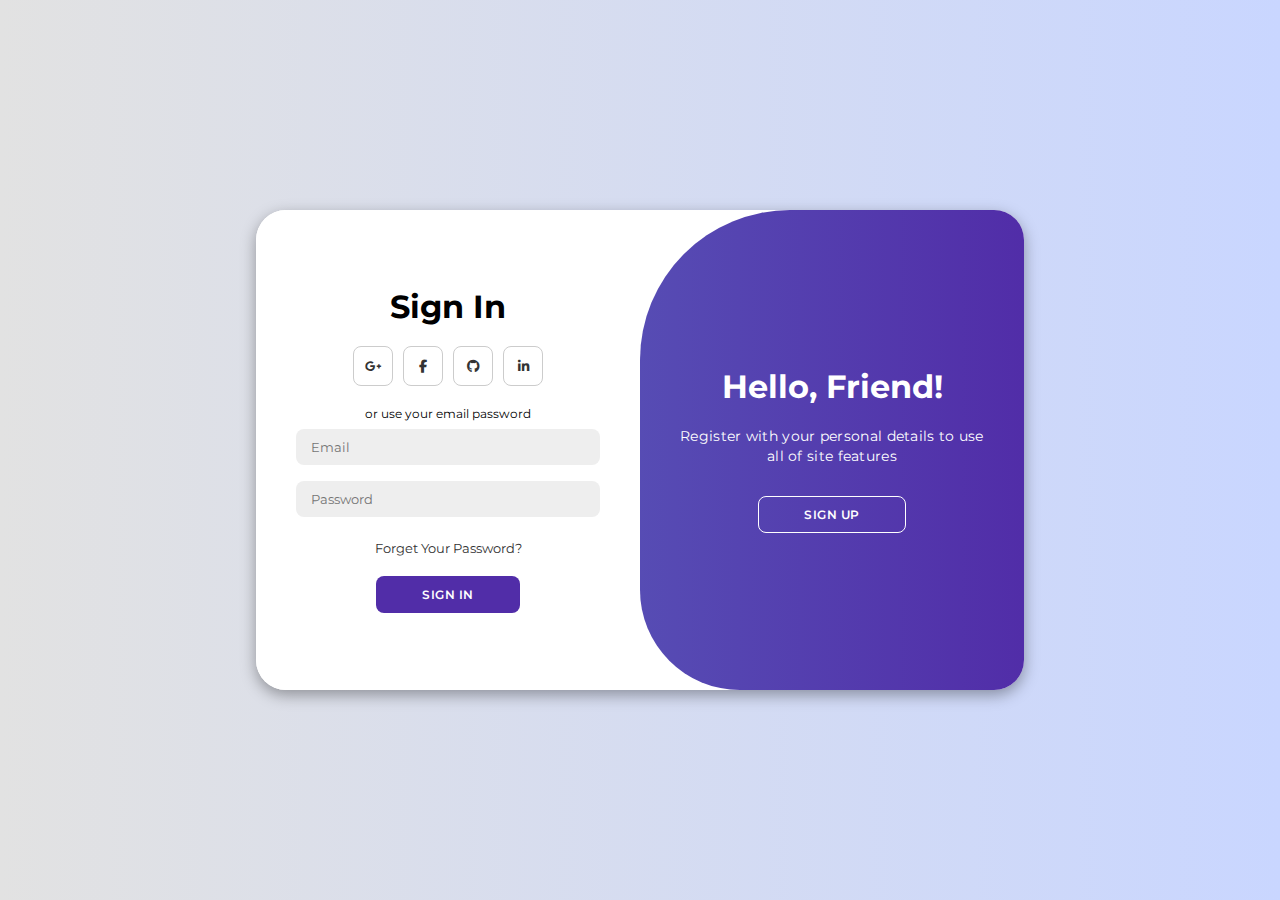
<file: inicio de sesion.html>
<!DOCTYPE html>
<html lang="en">

<head>
    <meta charset="UTF-8">
    <meta name="viewport" content="width=device-width, initial-scale=1.0">
    <link rel="stylesheet" href="https://cdnjs.cloudflare.com/ajax/libs/font-awesome/6.4.2/css/all.min.css">
    <link rel="stylesheet" href="inicio de sesion.css">
    <title>Iniciar sesion</title>
</head>

<body>

    <div class="container" id="container">
        <div class="form-container sign-up">
            <form>
                <h1>Create Account</h1>
                <div class="social-icons">
                    <a href="#" class="icon"><i class="fa-brands fa-google-plus-g"></i></a>
                    <a href="#" class="icon"><i class="fa-brands fa-facebook-f"></i></a>
                    <a href="#" class="icon"><i class="fa-brands fa-github"></i></a>
                    <a href="#" class="icon"><i class="fa-brands fa-linkedin-in"></i></a>
                </div>
                <span>or use your email for registeration</span>
                <input type="text" placeholder="Name">
                <input type="email" placeholder="Email">
                <input type="password" placeholder="Password">
                <button>Sign Up</button>
            </form>
        </div>
        <div class="form-container sign-in">
            <form>
                <h1>Sign In</h1>
                <div class="social-icons">
                    <a href="#" class="icon"><i class="fa-brands fa-google-plus-g"></i></a>
                    <a href="#" class="icon"><i class="fa-brands fa-facebook-f"></i></a>
                    <a href="#" class="icon"><i class="fa-brands fa-github"></i></a>
                    <a href="#" class="icon"><i class="fa-brands fa-linkedin-in"></i></a>
                </div>
                <span>or use your email password</span>
                <input type="email" placeholder="Email">
                <input type="password" placeholder="Password">
                <a href="#">Forget Your Password?</a>
                <button>Sign In</button>
            </form>
        </div>
        <div class="toggle-container">
            <div class="toggle">
                <div class="toggle-panel toggle-left">
                    <h1>Welcome Back!</h1>
                    <p>Enter your personal details to use all of site features</p>
                    <button class="hidden" id="login">Sign In</button>
                </div>
                <div class="toggle-panel toggle-right">
                    <h1>Hello, Friend!</h1>
                    <p>Register with your personal details to use all of site features</p>
                    <button class="hidden" id="register">Sign Up</button>
                </div>
            </div>
        </div>
    </div>

    <script src="inicio de sesion.js"></script>
</body>

</html>
</file>
<file: inicio de sesion.css>
@import url('https://fonts.googleapis.com/css2?family=Montserrat:wght@300;400;500;600;700&display=swap');

*{
    margin: 0;
    padding: 0;
    box-sizing: border-box;
    font-family: 'Montserrat', sans-serif;
}

body{
    background-color: #c9d6ff;
    background: linear-gradient(to right, #e2e2e2, #c9d6ff);
    display: flex;
    align-items: center;
    justify-content: center;
    flex-direction: column;
    height: 100vh;
}

.container{
    background-color: #fff;
    border-radius: 30px;
    box-shadow: 0 5px 15px rgba(0, 0, 0, 0.35);
    position: relative;
    overflow: hidden;
    width: 768px;
    max-width: 100%;
    min-height: 480px;
}

.container p{
    font-size: 14px;
    line-height: 20px;
    letter-spacing: 0.3px;
    margin: 20px 0;
}

.container span{
    font-size: 12px;
}

.container a{
    color: #333;
    font-size: 13px;
    text-decoration: none;
    margin: 15px 0 10px;
}

.container button{
    background-color: #512da8;
    color: #fff;
    font-size: 12px;
    padding: 10px 45px;
    border: 1px solid transparent;
    border-radius: 8px;
    font-weight: 600;
    letter-spacing: 0.5px;
    text-transform: uppercase;
    margin-top: 10px;
    cursor: pointer;
}

.container button.hidden{
    background-color: transparent;
    border-color: #fff;
}

.container form{
    background-color: #fff;
    display: flex;
    align-items: center;
    justify-content: center;
    flex-direction: column;
    padding: 0 40px;
    height: 100%;
}

.container input{
    background-color: #eee;
    border: none;
    margin: 8px 0;
    padding: 10px 15px;
    font-size: 13px;
    border-radius: 8px;
    width: 100%;
    outline: none;
}

.form-container{
    position: absolute;
    top: 0;
    height: 100%;
    transition: all 0.6s ease-in-out;
}

.sign-in{
    left: 0;
    width: 50%;
    z-index: 2;
}

.container.active .sign-in{
    transform: translateX(100%);
}

.sign-up{
    left: 0;
    width: 50%;
    opacity: 0;
    z-index: 1;
}

.container.active .sign-up{
    transform: translateX(100%);
    opacity: 1;
    z-index: 5;
    animation: move 0.6s;
}

@keyframes move{
    0%, 49.99%{
        opacity: 0;
        z-index: 1;
    }
    50%, 100%{
        opacity: 1;
        z-index: 5;
    }
}

.social-icons{
    margin: 20px 0;
}

.social-icons a{
    border: 1px solid #ccc;
    border-radius: 20%;
    display: inline-flex;
    justify-content: center;
    align-items: center;
    margin: 0 3px;
    width: 40px;
    height: 40px;
}

.toggle-container{
    position: absolute;
    top: 0;
    left: 50%;
    width: 50%;
    height: 100%;
    overflow: hidden;
    transition: all 0.6s ease-in-out;
    border-radius: 150px 0 0 100px;
    z-index: 1000;
}

.container.active .toggle-container{
    transform: translateX(-100%);
    border-radius: 0 150px 100px 0;
}

.toggle{
    background-color: #512da8;
    height: 100%;
    background: linear-gradient(to right, #5c6bc0, #512da8);
    color: #fff;
    position: relative;
    left: -100%;
    height: 100%;
    width: 200%;
    transform: translateX(0);
    transition: all 0.6s ease-in-out;
}

.container.active .toggle{
    transform: translateX(50%);
}

.toggle-panel{
    position: absolute;
    width: 50%;
    height: 100%;
    display: flex;
    align-items: center;
    justify-content: center;
    flex-direction: column;
    padding: 0 30px;
    text-align: center;
    top: 0;
    transform: translateX(0);
    transition: all 0.6s ease-in-out;
}

.toggle-left{
    transform: translateX(-200%);
}

.container.active .toggle-left{
    transform: translateX(0);
}

.toggle-right{
    right: 0;
    transform: translateX(0);
}

.container.active .toggle-right{
    transform: translateX(200%);
}
</file>
